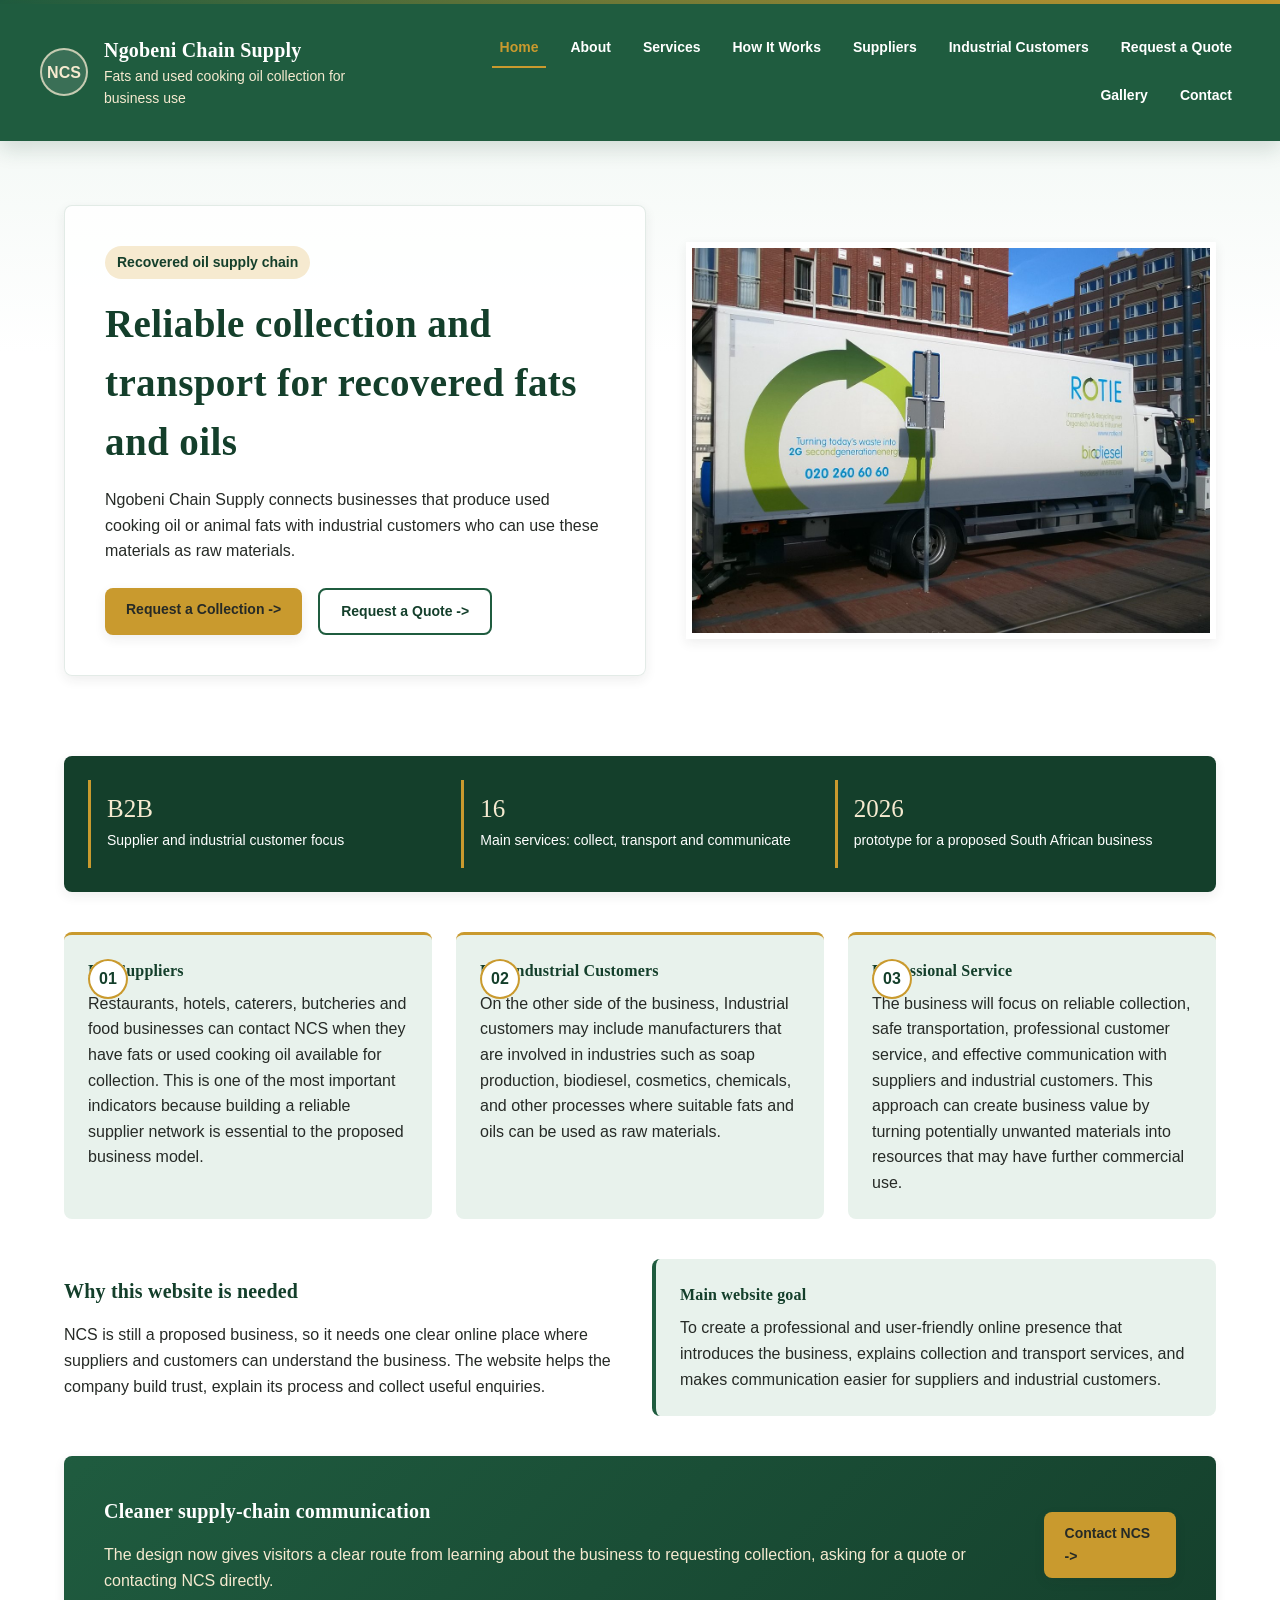
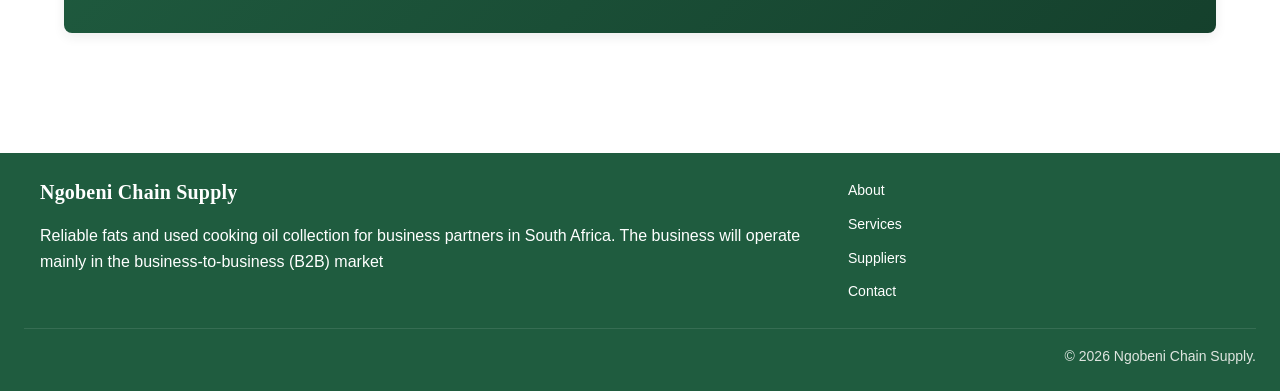
<file: index.html>
<!DOCTYPE html>
<html lang="en">
<head>
  <meta charset="UTF-8">
  <meta name="viewport" content="width=device-width, initial-scale=1.0">
  <title>Ngobeni Chain Supply | Home</title>
  <link rel="stylesheet" href="assets/css/styles.css">
</head>
<body>
  <header class="site-header">
    <div class="brand">
      <div>
        <h1>Ngobeni Chain Supply</h1>
        <p class="tagline">Fats and used cooking oil collection for business use</p>
      </div>
    </div>
    <!-- Main navigation appears on every page so users can move around easily. -->
    <nav aria-label="Main navigation">
      <ul class="nav-list">
        <li><a class="active" href="index.html">Home</a></li>
        <li><a href="pages/about.html">About</a></li>
        <li><a href="pages/services.html">Services</a></li>
        <li><a href="pages/how-it-works.html">How It Works</a></li>
        <li><a href="pages/suppliers.html">Suppliers</a></li>
        <li><a href="pages/industrial-customers.html">Industrial Customers</a></li>
        <li><a href="pages/quote.html">Request a Quote</a></li>
        <li><a href="pages/gallery.html">Gallery</a></li>
        <li><a href="pages/contact.html">Contact</a></li>
      </ul>
    </nav>
  </header>

  <main>
    <section class="hero">
      <div>
        <h2>Reliable collection and transport for recovered fats and oils</h2>
        <p>Ngobeni Chain Supply connects businesses that produce used cooking oil or animal fats with industrial customers who can use these materials as raw materials.</p>
        <div class="button-row">
          <a class="button" href="pages/suppliers.html">Request a Collection</a>
          <a class="button secondary" href="pages/quote.html">Request a Quote</a>
        </div>
      </div>
      <img src="assets/images/oil-collection-lorry.jpg" alt="Used cooking oil collection lorry being loaded with frying fat">
    </section>

    <section class="content">
      <div class="section stats-strip" aria-label="Business highlights">
        <div>
          <span class="stat-number">B2B</span>
          <span class="stat-label">Supplier and industrial customer focus</span>
        </div>
        <div>
          <span class="stat-number">16</span>
          <span class="stat-label">Main services: collect, transport and communicate</span>
        </div>
        <div>
          <span class="stat-number">2026</span>
          <span class="stat-label">prototype for a proposed South African business</span>
        </div>
      </div>

      <div class="section grid">
        <article class="step icon-card supplier-card">
          <h3>For Suppliers</h3>
          <p>Restaurants, hotels, caterers, butcheries and food businesses can contact NCS when they have fats or used cooking oil available for collection. This is one of the most important indicators because building a reliable supplier network is essential to the proposed business model.

          </p>
        </article>
        <article class="step icon-card industry-card">
          <h3>For Industrial Customers</h3>
          <p>On the other side of the business, Industrial customers may include manufacturers that are involved in industries such as soap production, biodiesel, cosmetics, chemicals, and other processes where suitable fats and oils can be used as raw materials. </p>
        </article>
        <article class="step icon-card service-card">
          <h3>Professional Service</h3>
          <p>The business will focus on reliable collection, safe transportation, professional customer service, and effective communication with suppliers and industrial customers. This approach can create business value by turning potentially unwanted materials into resources that may have further commercial use. </p>
        </article>
      </div>

      <div class="section grid two">
        <div>
          <h2>Why this website is needed</h2>
          <p>NCS is still a proposed business, so it needs one clear online place where suppliers and customers can understand the business. The website helps the company build trust, explain its process and collect useful enquiries.</p>
        </div>
        <div class="note">
          <h3>Main website goal</h3>
          <p>To create a professional and user-friendly online presence that introduces the business, explains collection and transport services, and makes communication easier for suppliers and industrial customers.</p>
        </div>
      </div>

      <div class="section callout-band">
        <div>
          <h2>Cleaner supply-chain communication</h2>
          <p>The design now gives visitors a clear route from learning about the business to requesting collection, asking for a quote or contacting NCS directly.</p>
        </div>
        <a class="button" href="pages/contact.html">Contact NCS</a>
      </div>
    </section>
  </main>

  <footer class="site-footer">
    <div class="footer-grid">
      <div>
        <h2>Ngobeni Chain Supply</h2>
        <p>Reliable fats and used cooking oil collection for business partners in South Africa. The business will operate mainly in the business-to-business (B2B) market</p>
      </div>
      <ul class="footer-links">
        <li><a href="pages/about.html">About</a></li>
        <li><a href="pages/services.html">Services</a></li>
        <li><a href="pages/suppliers.html">Suppliers</a></li>
        <li><a href="pages/contact.html">Contact</a></li>
      </ul>
    </div>
    <p>&copy; 2026 Ngobeni Chain Supply.</p>
  </footer>
</body>
</html>
</file>
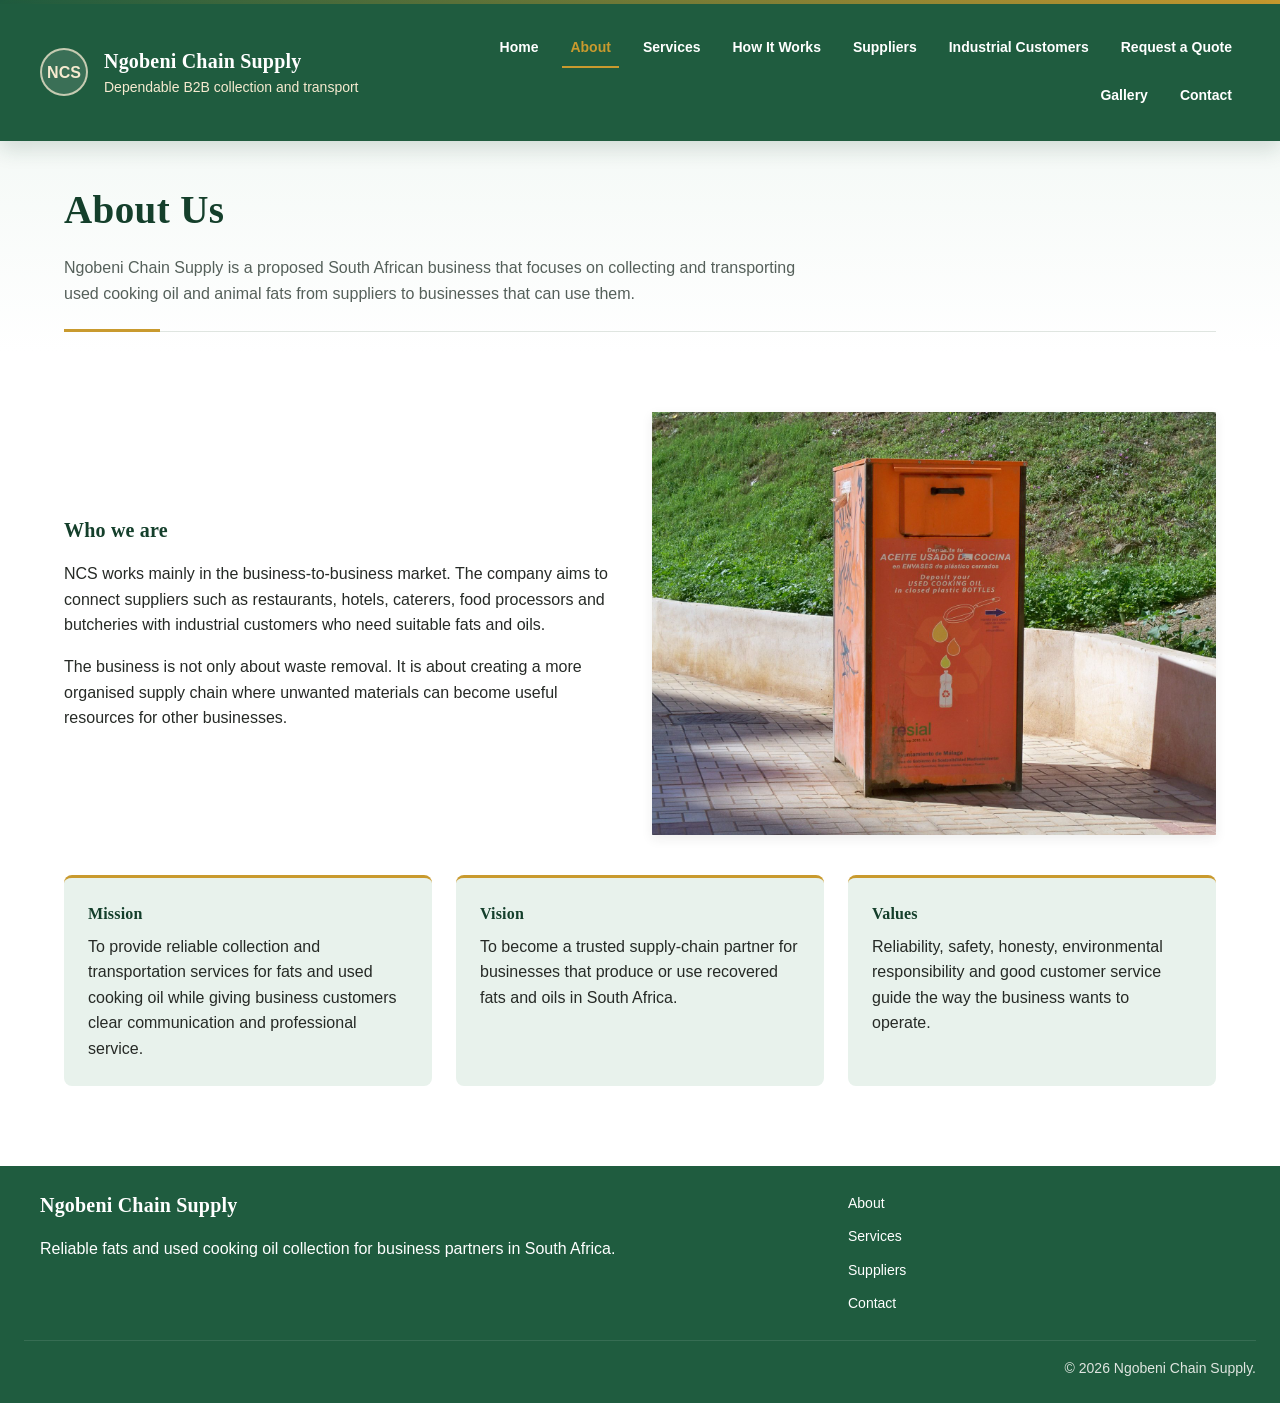
<file: pages/about.html>
<!DOCTYPE html>
<html lang="en">
<head>
  <meta charset="UTF-8">
  <meta name="viewport" content="width=device-width, initial-scale=1.0">
  <title>Ngobeni Chain Supply | About</title>
  <link rel="stylesheet" href="../assets/css/styles.css">
</head>
<body>
  <header class="site-header">
    <div class="brand"><div><h1>Ngobeni Chain Supply</h1><p class="tagline">Dependable B2B collection and transport</p></div></div>
    <nav aria-label="Main navigation">
      <ul class="nav-list">
        <li><a href="../index.html">Home</a></li>
        <li><a class="active" href="about.html">About</a></li>
        <li><a href="services.html">Services</a></li>
        <li><a href="how-it-works.html">How It Works</a></li>
        <li><a href="suppliers.html">Suppliers</a></li>
        <li><a href="industrial-customers.html">Industrial Customers</a></li>
        <li><a href="quote.html">Request a Quote</a></li>
        <li><a href="gallery.html">Gallery</a></li>
        <li><a href="contact.html">Contact</a></li>
      </ul>
    </nav>
  </header>
  <main>
    <section class="page-title">
      <h2>About Us</h2>
      <p>Ngobeni Chain Supply is a proposed South African business that focuses on collecting and transporting used cooking oil and animal fats from suppliers to businesses that can use them.</p>
    </section>
    <section class="content">
      <div class="grid two section">
        <div>
          <h2>Who we are</h2>
          <p>NCS works mainly in the business-to-business market. The company aims to connect suppliers such as restaurants, hotels, caterers, food processors and butcheries with industrial customers who need suitable fats and oils.</p>
          <p>The business is not only about waste removal. It is about creating a more organised supply chain where unwanted materials can become useful resources for other businesses.</p>
        </div>
        <img class="feature-image" src="../assets/images/oil-recycling-container.jpg" alt="Cooking oil recycling container used for collecting old oil">
      </div>
      <div class="grid">
        <article class="step">
          <h3>Mission</h3>
          <p>To provide reliable collection and transportation services for fats and used cooking oil while giving business customers clear communication and professional service.</p>
        </article>
        <article class="step">
          <h3>Vision</h3>
          <p>To become a trusted supply-chain partner for businesses that produce or use recovered fats and oils in South Africa.</p>
        </article>
        <article class="step">
          <h3>Values</h3>
          <p>Reliability, safety, honesty, environmental responsibility and good customer service guide the way the business wants to operate.</p>
        </article>
      </div>
    </section>
  </main>
<footer class="site-footer">
    <div class="footer-grid">
      <div>
        <h2>Ngobeni Chain Supply</h2>
        <p>Reliable fats and used cooking oil collection for business partners in South Africa.</p>
      </div>
      <ul class="footer-links">
        <li><a href="about.html">About</a></li>
        <li><a href="services.html">Services</a></li>
        <li><a href="suppliers.html">Suppliers</a></li>
        <li><a href="contact.html">Contact</a></li>
      </ul>
    </div>
    <p>&copy; 2026 Ngobeni Chain Supply.</p>
  </footer>
</body>
</html>
</file>
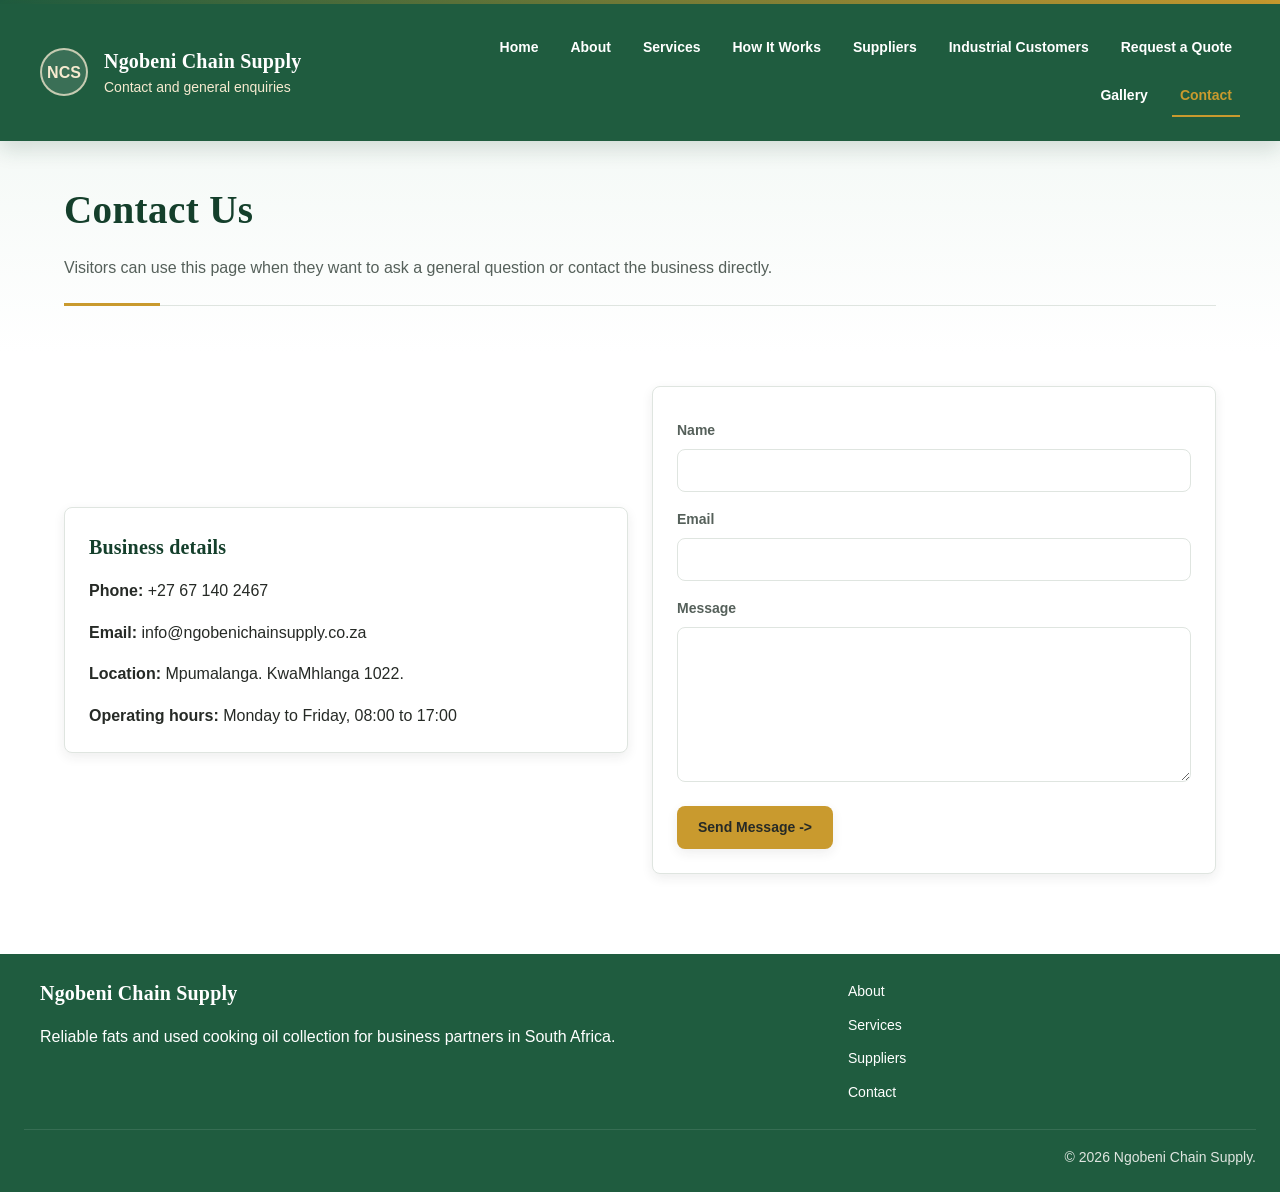
<file: pages/contact.html>
<!DOCTYPE html>
<html lang="en">
<head>
  <meta charset="UTF-8">
  <meta name="viewport" content="width=device-width, initial-scale=1.0">
  <title>Ngobeni Chain Supply | Contact</title>
  <link rel="stylesheet" href="../assets/css/styles.css">
</head>
<body>
  <header class="site-header">
    <div class="brand"><div><h1>Ngobeni Chain Supply</h1><p class="tagline">Contact and general enquiries</p></div></div>
    <nav aria-label="Main navigation"><ul class="nav-list"><li><a href="../index.html">Home</a></li><li><a href="about.html">About</a></li><li><a href="services.html">Services</a></li><li><a href="how-it-works.html">How It Works</a></li><li><a href="suppliers.html">Suppliers</a></li><li><a href="industrial-customers.html">Industrial Customers</a></li><li><a href="quote.html">Request a Quote</a></li><li><a href="gallery.html">Gallery</a></li><li><a class="active" href="contact.html">Contact</a></li></ul></nav>
  </header>
  <main>
    <section class="page-title"><h2>Contact Us</h2><p>Visitors can use this page when they want to ask a general question or contact the business directly.</p></section>
    <section class="content grid two">
      <div class="card">
        <h2>Business details</h2>
        <p><strong>Phone:</strong> +27 67 140 2467</p>
        <p><strong>Email:</strong> info@ngobenichainsupply.co.za</p>
        <p><strong>Location:</strong> Mpumalanga. KwaMhlanga 1022. </p>
        <p><strong>Operating hours:</strong> Monday to Friday, 08:00 to 17:00</p>
      </div>
      <form class="form" action="#" method="post">
        <label for="contact-name">Name</label>
        <input id="contact-name" name="contact-name" type="text">
        <label for="contact-email">Email</label>
        <input id="contact-email" name="contact-email" type="email">
        <label for="contact-message">Message</label>
        <textarea id="contact-message" name="contact-message" rows="6"></textarea>
        <button class="button" type="submit">Send Message</button>
      </form>
    </section>
  </main>
<footer class="site-footer">
    <div class="footer-grid">
      <div>
        <h2>Ngobeni Chain Supply</h2>
        <p>Reliable fats and used cooking oil collection for business partners in South Africa.</p>
      </div>
      <ul class="footer-links">
        <li><a href="about.html">About</a></li>
        <li><a href="services.html">Services</a></li>
        <li><a href="suppliers.html">Suppliers</a></li>
        <li><a href="contact.html">Contact</a></li>
      </ul>
    </div>
    <p>&copy; 2026 Ngobeni Chain Supply.</p>
  </footer>
</body>
</html>
</file>
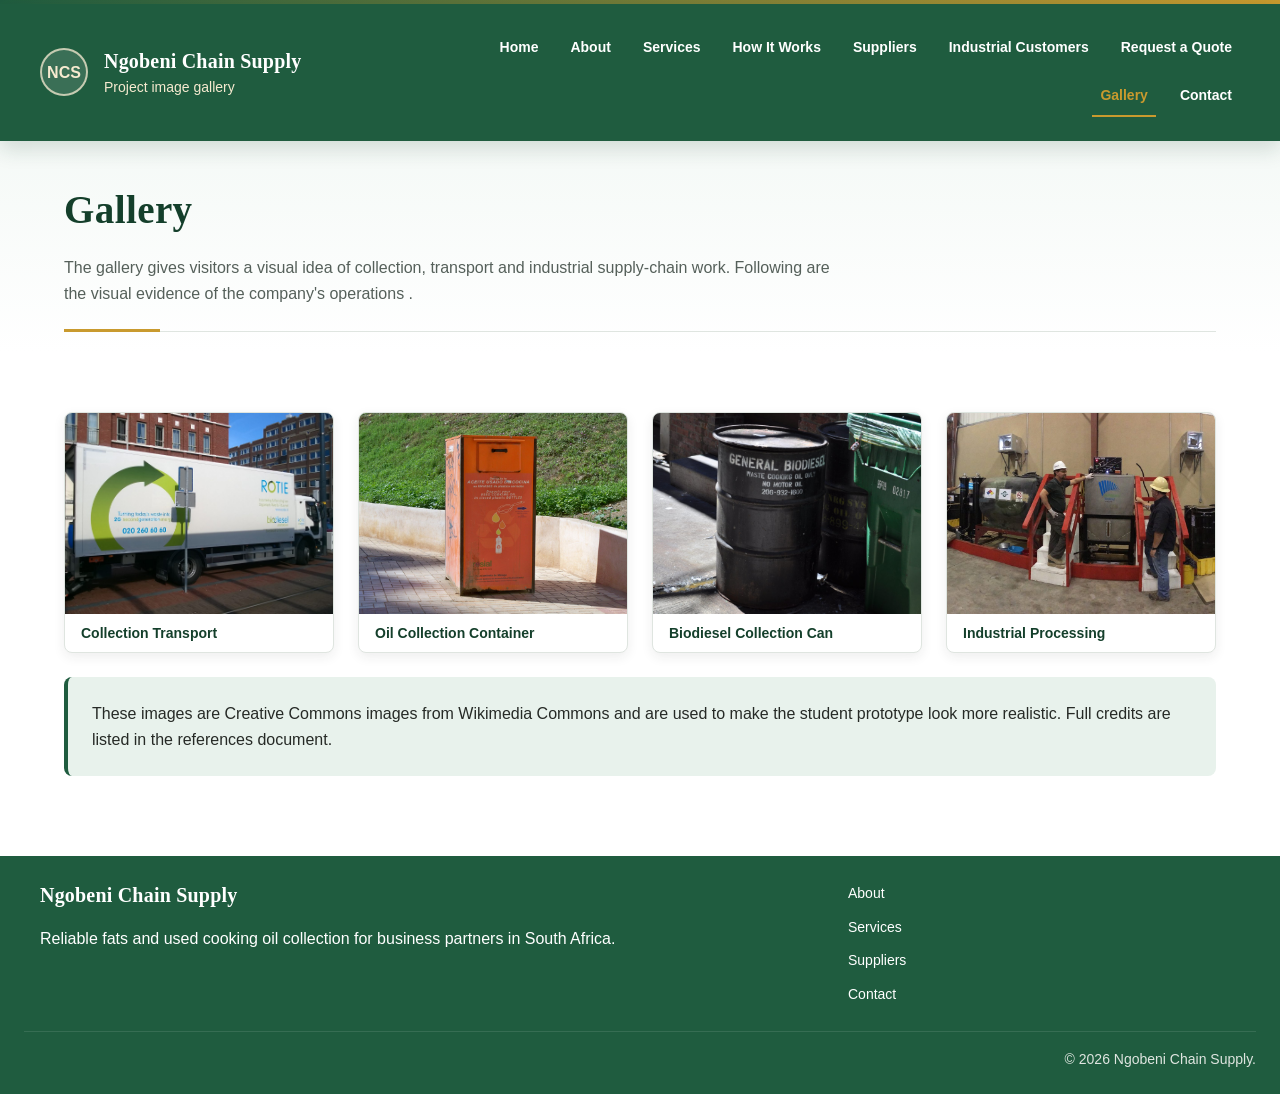
<file: pages/gallery.html>
<!DOCTYPE html>
<html lang="en">
<head>
  <meta charset="UTF-8">
  <meta name="viewport" content="width=device-width, initial-scale=1.0">
  <title>Ngobeni Chain Supply | Gallery</title>
  <link rel="stylesheet" href="../assets/css/styles.css">
</head>
<body>
  <header class="site-header">
    <div class="brand"><div><h1>Ngobeni Chain Supply</h1><p class="tagline">Project image gallery</p></div></div>
    <nav aria-label="Main navigation"><ul class="nav-list"><li><a href="../index.html">Home</a></li><li><a href="about.html">About</a></li><li><a href="services.html">Services</a></li><li><a href="how-it-works.html">How It Works</a></li><li><a href="suppliers.html">Suppliers</a></li><li><a href="industrial-customers.html">Industrial Customers</a></li><li><a href="quote.html">Request a Quote</a></li><li><a class="active" href="gallery.html">Gallery</a></li><li><a href="contact.html">Contact</a></li></ul></nav>
  </header>
  <main>
    <section class="page-title"><h2>Gallery</h2><p>The gallery gives visitors a visual idea of collection, transport and industrial supply-chain work. Following are the visual evidence of the company's operations .</p></section>
    <section class="content">
      <div class="gallery-grid">
        <figure><img src="../assets/images/oil-collection-lorry.jpg" alt="Lorry collecting frying fat"><figcaption>Collection Transport</figcaption></figure>
        <figure><img src="../assets/images/oil-recycling-container.jpg" alt="Street cooking oil recycling container"><figcaption>Oil Collection Container</figcaption></figure>
        <figure><img src="../assets/images/biodiesel-oil-collection-can.jpg" alt="Biodiesel oil collection can"><figcaption>Biodiesel Collection Can</figcaption></figure>
        <figure><img src="../assets/images/biodiesel-industrial-process.jpg" alt="Industrial biodiesel processing equipment"><figcaption>Industrial Processing</figcaption></figure>
      </div>
      <p class="note">These images are Creative Commons images from Wikimedia Commons and are used to make the student prototype look more realistic. Full credits are listed in the references document.</p>
    </section>
  </main>
<footer class="site-footer">
    <div class="footer-grid">
      <div>
        <h2>Ngobeni Chain Supply</h2>
        <p>Reliable fats and used cooking oil collection for business partners in South Africa.</p>
      </div>
      <ul class="footer-links">
        <li><a href="about.html">About</a></li>
        <li><a href="services.html">Services</a></li>
        <li><a href="suppliers.html">Suppliers</a></li>
        <li><a href="contact.html">Contact</a></li>
      </ul>
    </div>
    <p>&copy; 2026 Ngobeni Chain Supply.</p>
  </footer>
</body>
</html>
</file>
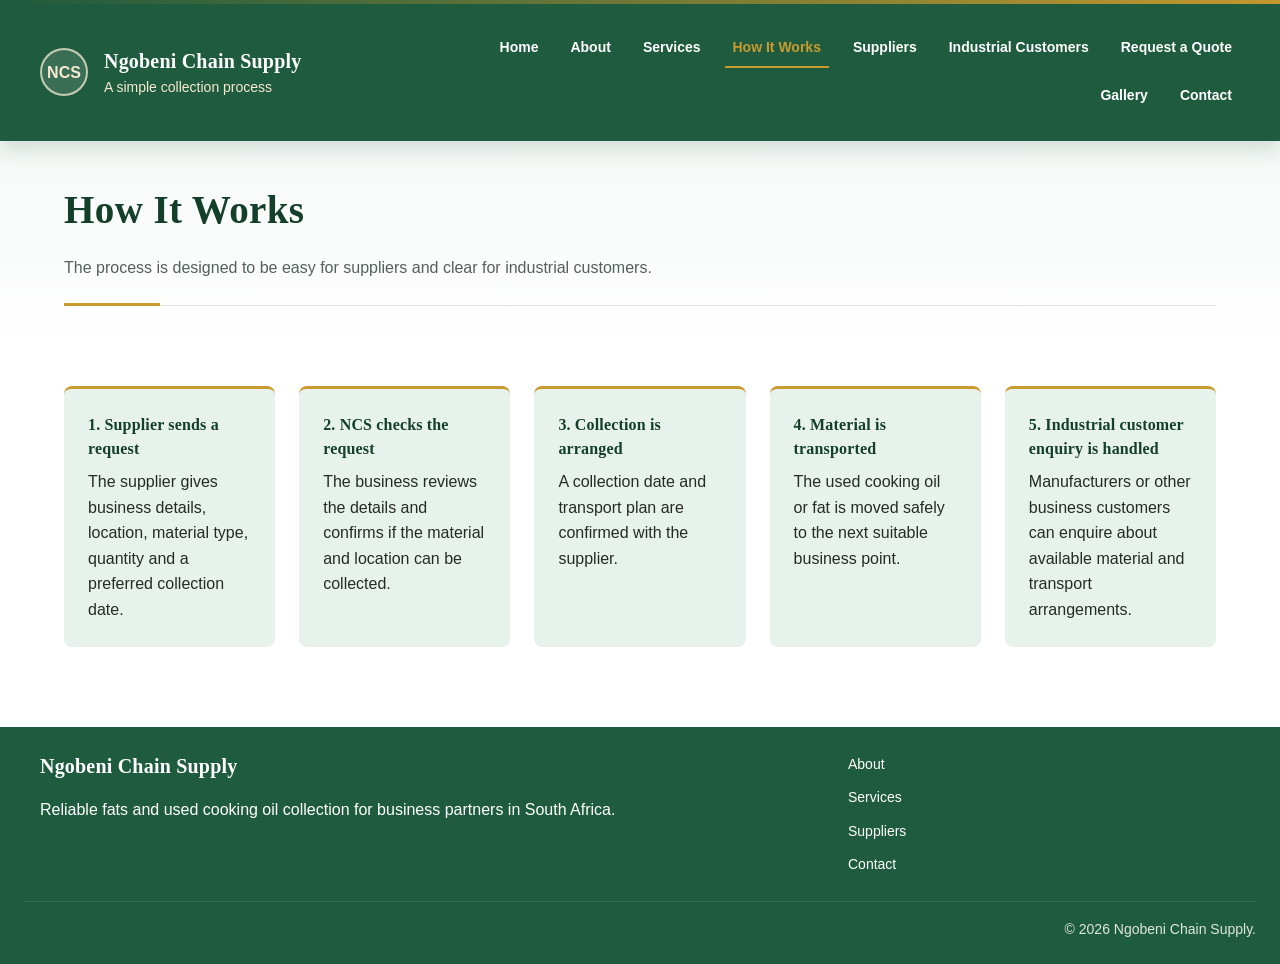
<file: pages/how-it-works.html>
<!DOCTYPE html>
<html lang="en">
<head>
  <meta charset="UTF-8">
  <meta name="viewport" content="width=device-width, initial-scale=1.0">
  <title>Ngobeni Chain Supply | How It Works</title>
  <link rel="stylesheet" href="../assets/css/styles.css">
</head>
<body>
  <header class="site-header">
    <div class="brand"><div><h1>Ngobeni Chain Supply</h1><p class="tagline">A simple collection process</p></div></div>
    <nav aria-label="Main navigation"><ul class="nav-list"><li><a href="../index.html">Home</a></li><li><a href="about.html">About</a></li><li><a href="services.html">Services</a></li><li><a class="active" href="how-it-works.html">How It Works</a></li><li><a href="suppliers.html">Suppliers</a></li><li><a href="industrial-customers.html">Industrial Customers</a></li><li><a href="quote.html">Request a Quote</a></li><li><a href="gallery.html">Gallery</a></li><li><a href="contact.html">Contact</a></li></ul></nav>
  </header>
  <main>
    <section class="page-title"><h2>How It Works</h2><p>The process is designed to be easy for suppliers and clear for industrial customers.</p></section>
    <section class="content">
      <div class="steps">
        <article class="step"><h3>1. Supplier sends a request</h3><p>The supplier gives business details, location, material type, quantity and a preferred collection date.</p></article>
        <article class="step"><h3>2. NCS checks the request</h3><p>The business reviews the details and confirms if the material and location can be collected.</p></article>
        <article class="step"><h3>3. Collection is arranged</h3><p>A collection date and transport plan are confirmed with the supplier.</p></article>
        <article class="step"><h3>4. Material is transported</h3><p>The used cooking oil or fat is moved safely to the next suitable business point.</p></article>
        <article class="step"><h3>5. Industrial customer enquiry is handled</h3><p>Manufacturers or other business customers can enquire about available material and transport arrangements.</p></article>
      </div>
    </section>
  </main>
<footer class="site-footer">
    <div class="footer-grid">
      <div>
        <h2>Ngobeni Chain Supply</h2>
        <p>Reliable fats and used cooking oil collection for business partners in South Africa.</p>
      </div>
      <ul class="footer-links">
        <li><a href="about.html">About</a></li>
        <li><a href="services.html">Services</a></li>
        <li><a href="suppliers.html">Suppliers</a></li>
        <li><a href="contact.html">Contact</a></li>
      </ul>
    </div>
    <p>&copy; 2026 Ngobeni Chain Supply.</p>
  </footer>
</body>
</html>
</file>
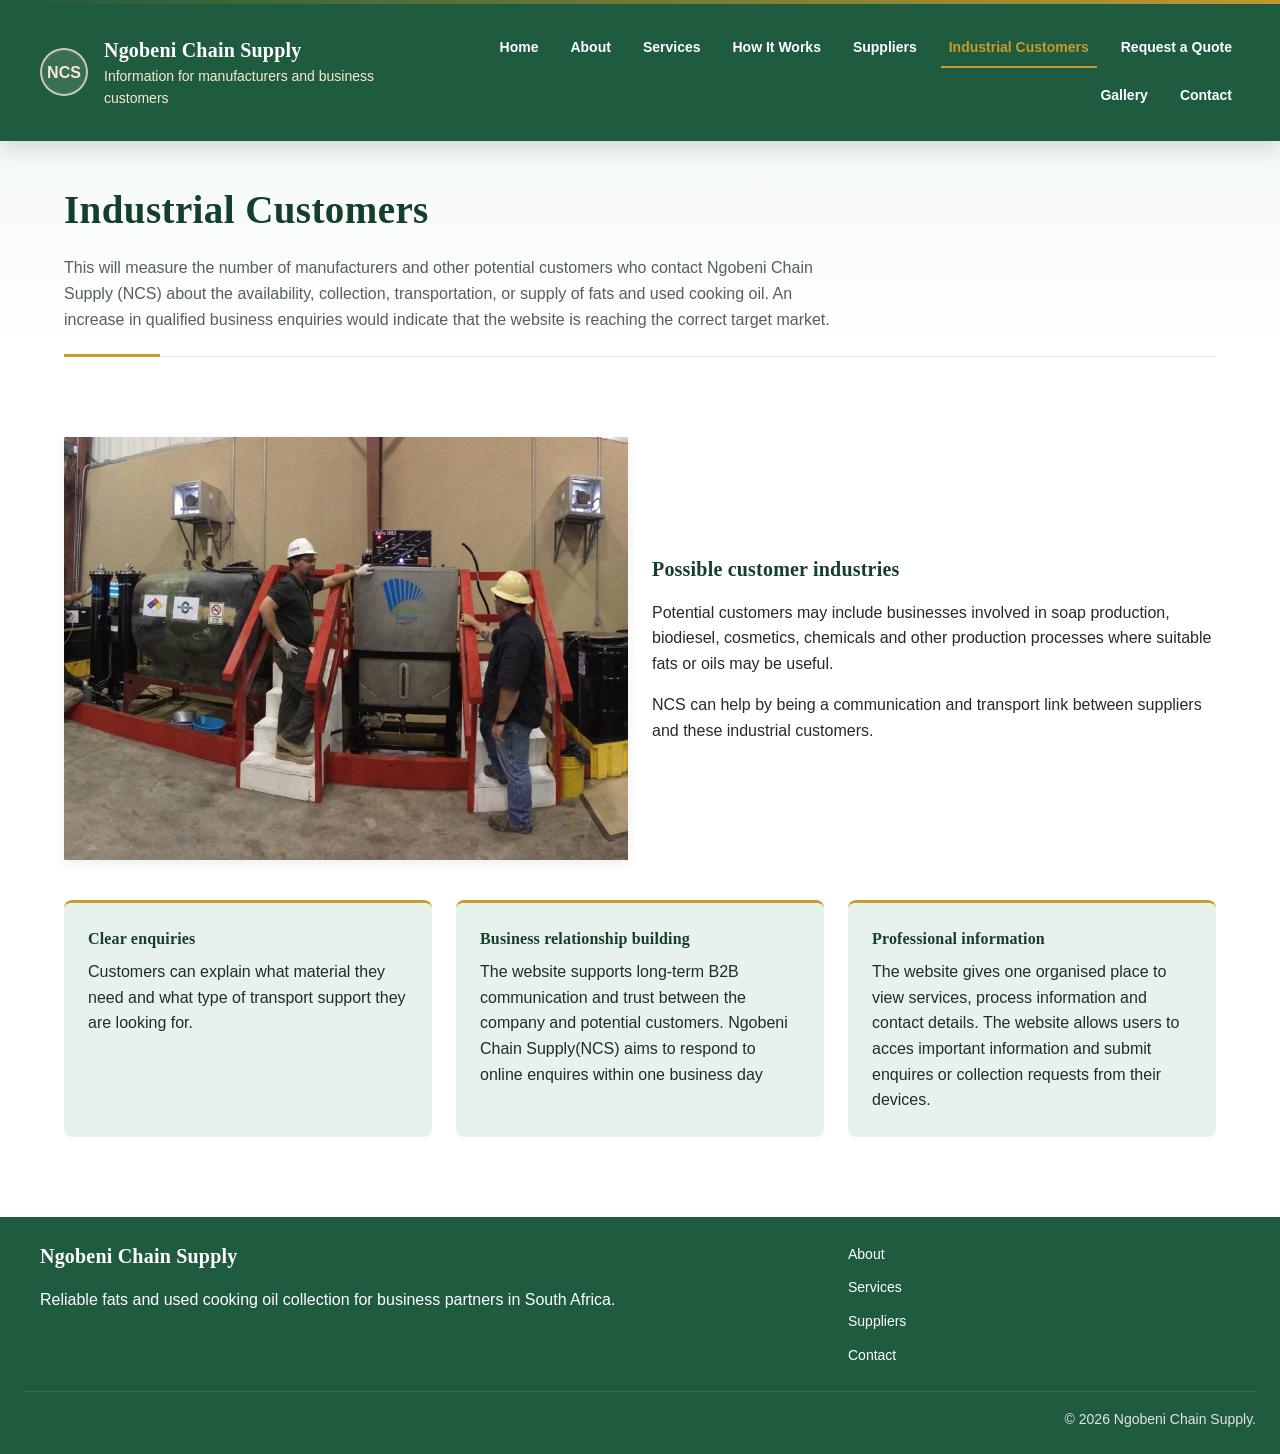
<file: pages/industrial-customers.html>
<!DOCTYPE html>
<html lang="en">
<head>
  <meta charset="UTF-8">
  <meta name="viewport" content="width=device-width, initial-scale=1.0">
  <title>Ngobeni Chain Supply | Industrial Customers</title>
  <link rel="stylesheet" href="../assets/css/styles.css">
</head>
<body>
  <header class="site-header">
    <div class="brand"><div><h1>Ngobeni Chain Supply</h1><p class="tagline">Information for manufacturers and business customers</p></div></div>
    <nav aria-label="Main navigation"><ul class="nav-list"><li><a href="../index.html">Home</a></li><li><a href="about.html">About</a></li><li><a href="services.html">Services</a></li><li><a href="how-it-works.html">How It Works</a></li><li><a href="suppliers.html">Suppliers</a></li><li><a class="active" href="industrial-customers.html">Industrial Customers</a></li><li><a href="quote.html">Request a Quote</a></li><li><a href="gallery.html">Gallery</a></li><li><a href="contact.html">Contact</a></li></ul></nav>
  </header>
  <main>
    <section class="page-title"><h2>Industrial Customers</h2><p>This will measure the number of manufacturers and other potential customers who contact Ngobeni Chain Supply (NCS) about the availability, collection, transportation, or supply of fats and used cooking oil. An increase in qualified business enquiries would indicate that the website is reaching the correct target market.</p></section>
    <section class="content">
      <div class="grid two section">
        <img class="feature-image" src="../assets/images/biodiesel-industrial-process.jpg" alt="Industrial biodiesel process using recovered cooking oil">
        <div>
          <h2>Possible customer industries</h2>
          <p>Potential customers may include businesses involved in soap production, biodiesel, cosmetics, chemicals and other production processes where suitable fats or oils may be useful.</p>
          <p>NCS can help by being a communication and transport link between suppliers and these industrial customers.</p>
        </div>
      </div>
      <div class="grid">
        <article class="step"><h3>Clear enquiries</h3><p>Customers can explain what material they need and what type of transport support they are looking for.</p></article>
        <article class="step"><h3>Business relationship building</h3><p>The website supports long-term B2B communication and trust between the company and potential customers.
                                  Ngobeni Chain Supply(NCS) aims to respond to online enquires within one business day
        </p></article>
        <article class="step"><h3>Professional information</h3><p>The website gives one organised place to view services, process information and contact details. The website 
                                  allows users to acces important information and submit enquires or collection requests from their devices. </p></article>
      </div>
    </section>
  </main>
<footer class="site-footer">
    <div class="footer-grid">
      <div>
        <h2>Ngobeni Chain Supply</h2>
        <p>Reliable fats and used cooking oil collection for business partners in South Africa.</p>
      </div>
      <ul class="footer-links">
        <li><a href="about.html">About</a></li>
        <li><a href="services.html">Services</a></li>
        <li><a href="suppliers.html">Suppliers</a></li>
        <li><a href="contact.html">Contact</a></li>
      </ul>
    </div>
    <p>&copy; 2026 Ngobeni Chain Supply.</p>
  </footer>
</body>
</html>
</file>
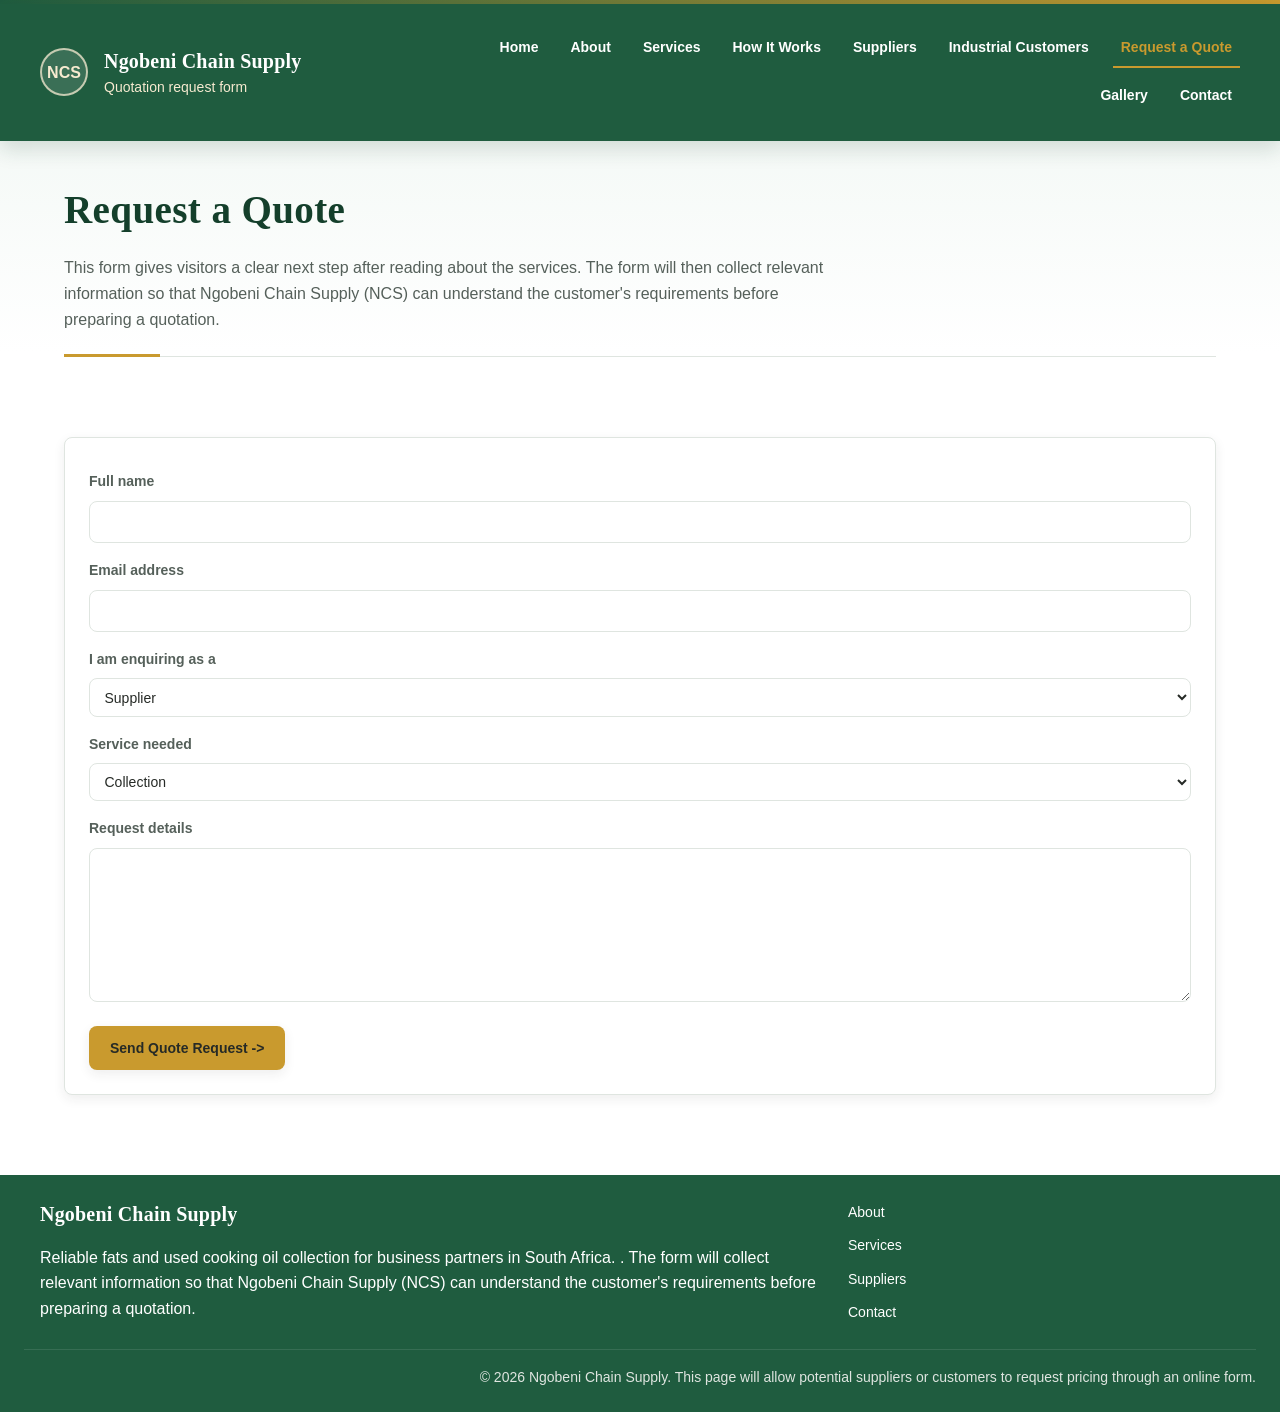
<file: pages/quote.html>
<!DOCTYPE html>
<html lang="en">
<head>
  <meta charset="UTF-8">
  <meta name="viewport" content="width=device-width, initial-scale=1.0">
  <title>Ngobeni Chain Supply | Request a Quote</title>
  <link rel="stylesheet" href="../assets/css/styles.css">
</head>
<body>
  <header class="site-header">
    <div class="brand"><div><h1>Ngobeni Chain Supply</h1><p class="tagline">Quotation request form</p></div></div>
    <nav aria-label="Main navigation"><ul class="nav-list"><li><a href="../index.html">Home</a></li><li><a href="about.html">About</a></li><li><a href="services.html">Services</a></li><li><a href="how-it-works.html">How It Works</a></li><li><a href="suppliers.html">Suppliers</a></li><li><a href="industrial-customers.html">Industrial Customers</a></li><li><a class="active" href="quote.html">Request a Quote</a></li><li><a href="gallery.html">Gallery</a></li><li><a href="contact.html">Contact</a></li></ul></nav>
  </header>
  <main>
    <section class="page-title"><h2>Request a Quote</h2><p>This form gives visitors a clear next step after reading about the services. 
                                                            The form will then collect relevant information so that Ngobeni Chain Supply (NCS) can understand the customer's requirements before preparing a quotation.</p></section>
    <section class="content">
      <form class="form" action="#" method="post">
        <label for="name">Full name</label>
        <input id="name" name="name" type="text">
        <label for="email">Email address</label>
        <input id="email" name="email" type="email">
        <label for="business-type">I am enquiring as a</label>
        <select id="business-type" name="business-type"><option>Supplier</option><option>Industrial customer</option><option>Other business partner</option></select>
        <label for="service">Service needed</label>
        <select id="service" name="service"><option>Collection</option><option>Transportation</option><option>Industrial supply enquiry</option><option>General quote</option></select>
        <label for="message">Request details</label>
        <textarea id="message" name="message" rows="6"></textarea>
        <button class="button" type="submit">Send Quote Request</button>
      </form>
    </section>
  </main>
<footer class="site-footer">
    <div class="footer-grid">
      <div>
        <h2>Ngobeni Chain Supply</h2>
        <p>Reliable fats and used cooking oil collection for business partners in South Africa. . The form will collect relevant information so that Ngobeni Chain Supply (NCS) can understand the customer's requirements before preparing a quotation.</p>
      </div>
      <ul class="footer-links">
        <li><a href="about.html">About</a></li>
        <li><a href="services.html">Services</a></li>
        <li><a href="suppliers.html">Suppliers</a></li>
        <li><a href="contact.html">Contact</a></li>
      </ul>
    </div>
    <p>&copy; 2026 Ngobeni Chain Supply. This page will allow potential suppliers or customers to request pricing through an online form. </p>
  </footer>
</body>
</html>
</file>
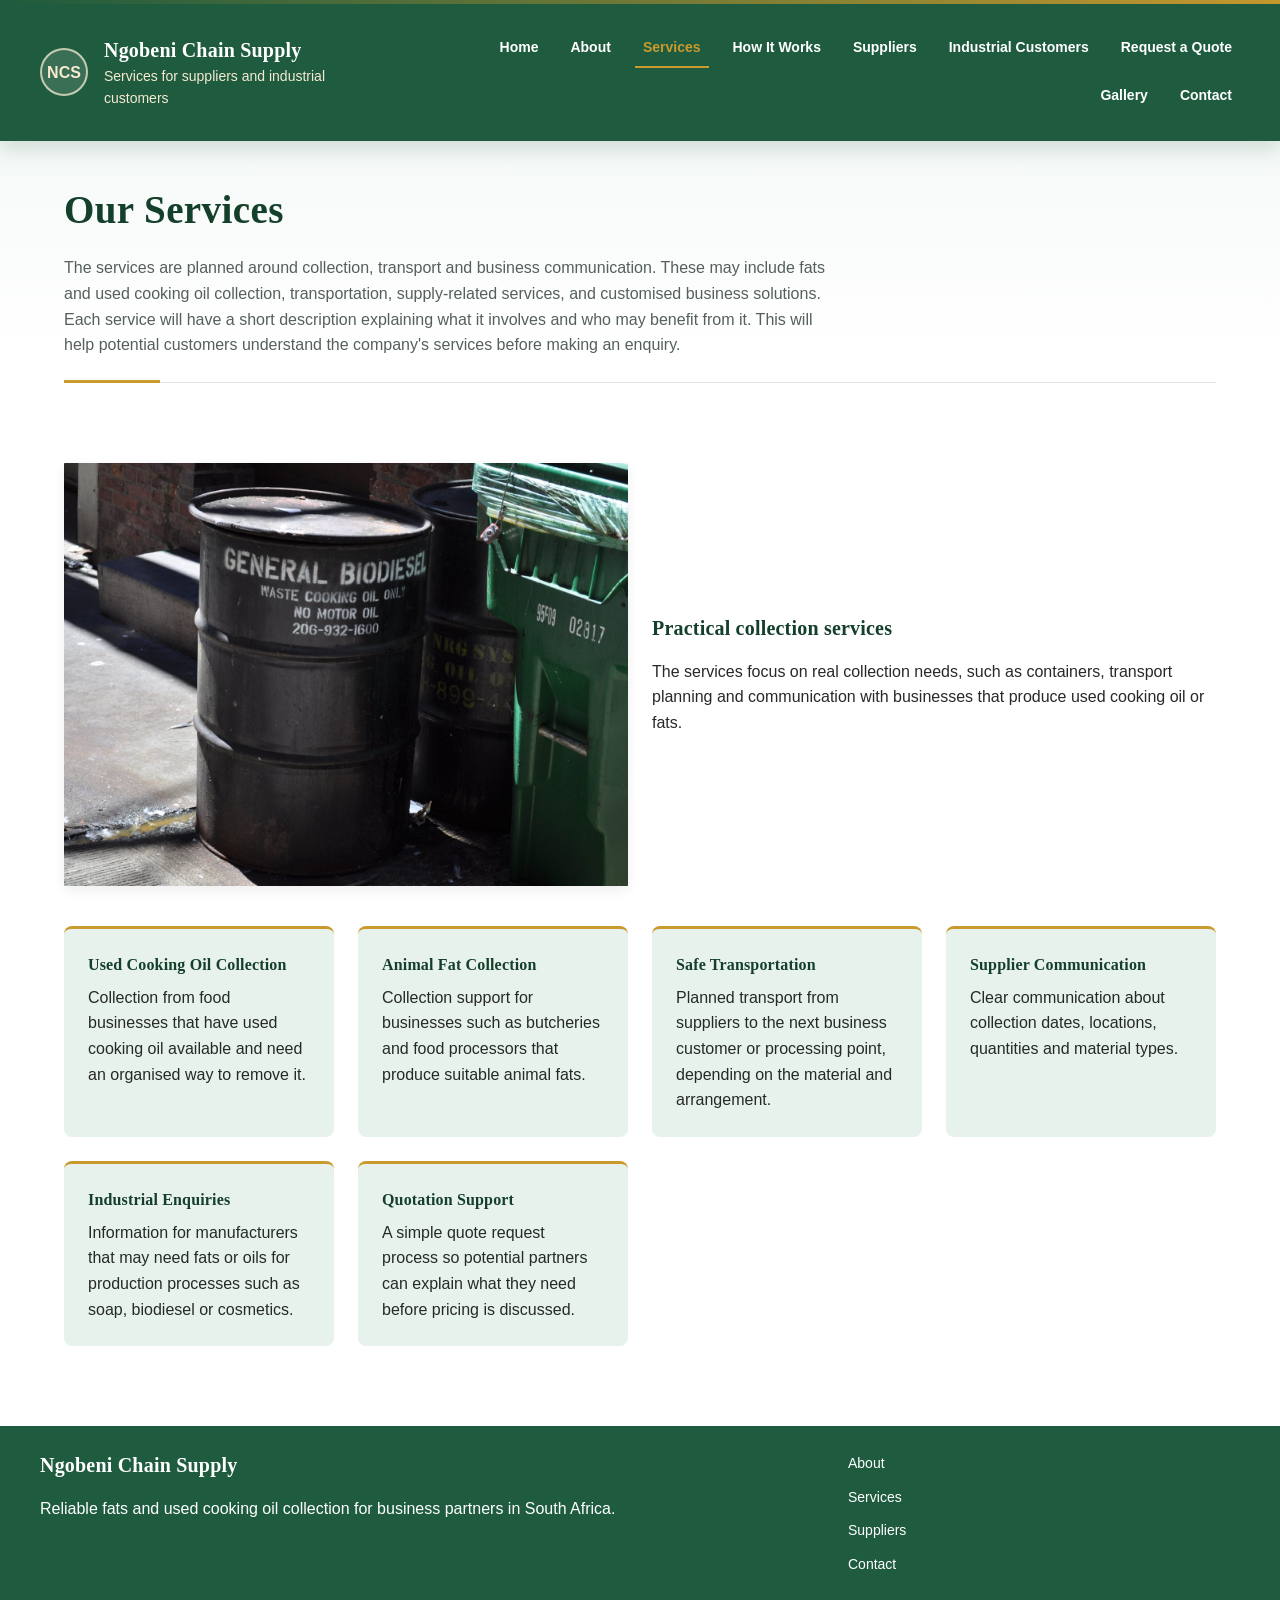
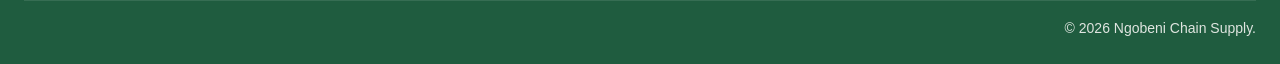
<file: pages/services.html>
<!DOCTYPE html>
<html lang="en">
<head>
  <meta charset="UTF-8">
  <meta name="viewport" content="width=device-width, initial-scale=1.0">
  <title>Ngobeni Chain Supply | Services</title>
  <link rel="stylesheet" href="../assets/css/styles.css">
</head>
<body>
  <header class="site-header">
    <div class="brand"><div><h1>Ngobeni Chain Supply</h1><p class="tagline">Services for suppliers and industrial customers</p></div></div>
    <nav aria-label="Main navigation">
      <ul class="nav-list">
        <li><a href="../index.html">Home</a></li><li><a href="about.html">About</a></li><li><a class="active" href="services.html">Services</a></li><li><a href="how-it-works.html">How It Works</a></li><li><a href="suppliers.html">Suppliers</a></li><li><a href="industrial-customers.html">Industrial Customers</a></li><li><a href="quote.html">Request a Quote</a></li><li><a href="gallery.html">Gallery</a></li><li><a href="contact.html">Contact</a></li>
      </ul>
    </nav>
  </header>
  <main>
    <section class="page-title">
      <h2>Our Services</h2>
      <p>The services are planned around collection, transport and business communication. These may include fats and used cooking oil collection, transportation, supply-related services, and customised business solutions. Each service will have a short description explaining what it involves and who may benefit from it. This will help potential customers understand the company's services before making an enquiry.</p>
    </section>
    <section class="content">
      <div class="section grid two">
        <img class="feature-image" src="../assets/images/biodiesel-oil-collection-can.jpg" alt="Used cooking oil collection can for biodiesel">
        <div>
          <h2>Practical collection services</h2>
          <p>The services focus on real collection needs, such as containers, transport planning and communication with businesses that produce used cooking oil or fats.</p>
        </div>
      </div>
      <div class="grid">
        <article class="step"><h3>Used Cooking Oil Collection</h3><p>Collection from food businesses that have used cooking oil available and need an organised way to remove it.</p></article>
        <article class="step"><h3>Animal Fat Collection</h3><p>Collection support for businesses such as butcheries and food processors that produce suitable animal fats.</p></article>
        <article class="step"><h3>Safe Transportation</h3><p>Planned transport from suppliers to the next business customer or processing point, depending on the material and arrangement.</p></article>
        <article class="step"><h3>Supplier Communication</h3><p>Clear communication about collection dates, locations, quantities and material types.</p></article>
        <article class="step"><h3>Industrial Enquiries</h3><p>Information for manufacturers that may need fats or oils for production processes such as soap, biodiesel or cosmetics.</p></article>
        <article class="step"><h3>Quotation Support</h3><p>A simple quote request process so potential partners can explain what they need before pricing is discussed.</p></article>
      </div>
    </section>
  </main>
<footer class="site-footer">
    <div class="footer-grid">
      <div>
        <h2>Ngobeni Chain Supply</h2>
        <p>Reliable fats and used cooking oil collection for business partners in South Africa.</p>
      </div>
      <ul class="footer-links">
        <li><a href="about.html">About</a></li>
        <li><a href="services.html">Services</a></li>
        <li><a href="suppliers.html">Suppliers</a></li>
        <li><a href="contact.html">Contact</a></li>
      </ul>
    </div>
    <p>&copy; 2026 Ngobeni Chain Supply.</p>
  </footer>
</body>
</html>
</file>
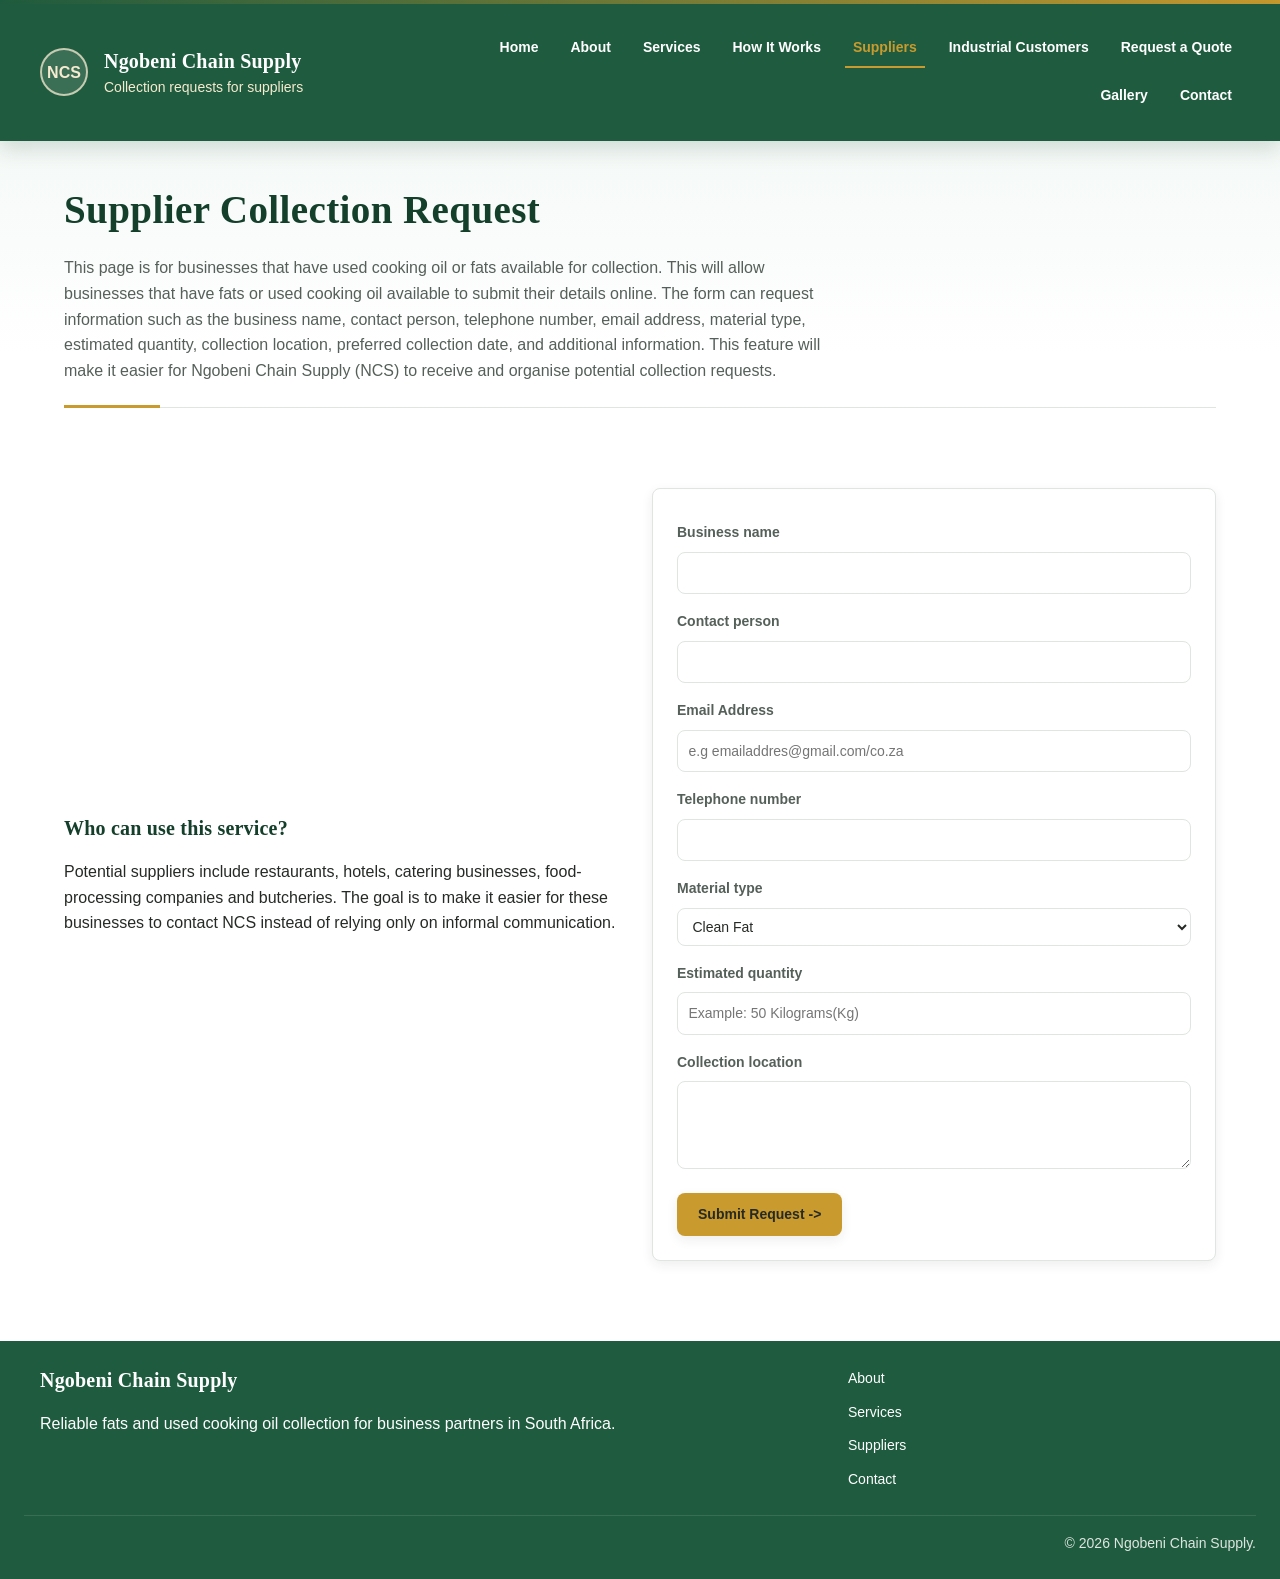
<file: pages/suppliers.html>
<!DOCTYPE html>
<html lang="en">
<head>
  <meta charset="UTF-8">
  <meta name="viewport" content="width=device-width, initial-scale=1.0">
  <title>Ngobeni Chain Supply | Suppliers</title>
  <link rel="stylesheet" href="../assets/css/styles.css">
</head>
<body>
  <header class="site-header">
    <div class="brand"><div><h1>Ngobeni Chain Supply</h1><p class="tagline">Collection requests for suppliers</p></div></div>
    <nav aria-label="Main navigation"><ul class="nav-list"><li><a href="../index.html">Home</a></li><li><a href="about.html">About</a></li><li><a href="services.html">Services</a></li><li><a href="how-it-works.html">How It Works</a></li><li><a class="active" href="suppliers.html">Suppliers</a></li><li><a href="industrial-customers.html">Industrial Customers</a></li><li><a href="quote.html">Request a Quote</a></li><li><a href="gallery.html">Gallery</a></li><li><a href="contact.html">Contact</a></li></ul></nav>
  </header>
  <main>
    <section class="page-title"><h2>Supplier Collection Request</h2><p>This page is for businesses that have used cooking oil or fats available for collection. This will allow businesses that have fats or used cooking oil available to submit their details online. The form can request information such as the business name, contact person, telephone number, email address, material type, estimated quantity, collection location, preferred collection date, and additional information. This feature will make it easier for Ngobeni Chain Supply (NCS) to receive and organise potential collection requests.</p></section>
    <section class="content grid two">
      <div>
        <h2>Who can use this service?</h2>
        <p>Potential suppliers include restaurants, hotels, catering businesses, food-processing companies and butcheries. The goal is to make it easier for these businesses to contact NCS instead of relying only on informal communication.</p>
      </div>
      <form class="form" action="#" method="post">
        <!-- This form shows the fields that would be needed in the final website. -->
        <label for="business">Business name</label>
        <input id="business" name="business" type="text">
        <label for="person">Contact person</label>
        <input id="person" name="person" type="text">
        <label for="quantity">Email Address</label>
        <input id="quantity" name="email" type="text" placeholder="e.g emailaddres@gmail.com/co.za">
        <label for="phone">Telephone number</label>
        <input id="phone" name="phone" type="tel">
        <label for="material">Material type</label>
        <select id="material" name="material"><option>Clean Fat</option><option>Dirty Fat</option><option>Body Fat</option><option>Used cooking oil</option><option>Both</option></select>
        <label for="quantity">Estimated quantity</label>
        <input id="quantity" name="quantity" type="text" placeholder="Example: 50 Kilograms(Kg)">
        <label for="location">Collection location</label>
        <textarea id="location" name="location" rows="3"></textarea>
        <button class="button" type="submit">Submit Request</button>
      </form>
    </section>
  </main>
<footer class="site-footer">
    <div class="footer-grid">
      <div>
        <h2>Ngobeni Chain Supply</h2>
        <p>Reliable fats and used cooking oil collection for business partners in South Africa.</p>
      </div>
      <ul class="footer-links">
        <li><a href="about.html">About</a></li>
        <li><a href="services.html">Services</a></li>
        <li><a href="suppliers.html">Suppliers</a></li>
        <li><a href="contact.html">Contact</a></li>
      </ul>
    </div>
    <p>&copy; 2026 Ngobeni Chain Supply.</p>
  </footer>
</body>
</html>
</file>
<file: assets/css/styles.css>
/* =============================================================
   NGOBENI CHAIN SUPPLY — MAIN STYLESHEET
   One external stylesheet linked by every page in the site.
   Organised into: Reset, Variables, Base/Typography,
   Layout (Header/Nav/Grid/Flex), Components, Forms,
   Visual states, Footer, and Responsive breakpoints.
   ============================================================= */

/* -------------------------------------------------------------
   1. RESET
   A light reset so headings, lists and images behave the same
   in every browser before our own styles are applied.
   ------------------------------------------------------------- */
*,
*::before,
*::after {
  box-sizing: border-box;
  margin: 0;
  padding: 0;
}

html {
  /* 1rem = 16px by default. Everything below is sized in rem/em
     so the whole site scales if a user changes their browser
     font size (accessibility) and on smaller screens. */
  scroll-behavior: smooth;
}

img {
  max-width: 100%;
  height: auto;
  display: block;
  border-radius: 0.05rem;
}

ul {
  list-style: none;
}

a {
  color: inherit;
  text-decoration: none;
}

button {
  font: inherit;
  cursor: pointer;
  border: none;
}

/* -------------------------------------------------------------
   2. COLOUR & TYPOGRAPHY VARIABLES
   Proposed NCS brand palette: green, white, charcoal and gold.
   Keeping these as CSS custom properties means every colour in
   the site is controlled from one place (the "cascade" in
   action) instead of repeating hex codes across selectors.
   ------------------------------------------------------------- */
:root {
  /* Colour palette */
  --color-green: #1f5c3f;
  --color-green-dark: #143f2b;
  --color-green-light: #e8f2ec;
  --color-gold: #c99a2e;
  --color-gold-light: #f6ead0;
  --color-charcoal: #262a26;
  --color-charcoal-light: #55605a;
  --color-white: #ffffff;
  --color-border: #dfe5e0;

  /* Typography scale (based on a 1.25 "major third" ratio) */
  --font-body: "Segoe UI", "Helvetica Neue", Arial, sans-serif;
  --font-heading: "Georgia", "Times New Roman", serif;
  --fs-base: 1rem;         /* 16px */
  --fs-sm: 0.875rem;       /* 14px */
  --fs-lg: 1.25rem;        /* 20px */
  --fs-xl: 1.563rem;       /* 25px */
  --fs-xxl: 2.441rem;      /* 39px */
  --line-height-base: 1.6;

  /* Spacing */
  --space-sm: 0.5rem;
  --space-md: 1rem;
  --space-lg: 1.5rem;
  --space-xl: 2.5rem;
  --space-xxl: 4rem;

  /* Layout */
  --max-width: 75rem; /* 1200px */
  --radius: 0.5rem;
  --shadow: 0 0.25rem 0.75rem rgba(38, 42, 38, 0.08);
}

/* -------------------------------------------------------------
   3. BASE STYLES
   ------------------------------------------------------------- */
body {
  font-family: var(--font-body);
  font-size: var(--fs-base);
  line-height: var(--line-height-base);
  color: var(--color-charcoal);
  background:
    linear-gradient(180deg, rgba(232, 242, 236, 0.75), rgba(255, 255, 255, 0.92) 22rem),
    var(--color-white);
}

body::before {
  content: "";
  display: block;
  height: 0.25rem;
  background: linear-gradient(90deg, var(--color-green), var(--color-gold));
}

h1, h2, h3 {
  font-family: var(--font-heading);
  color: var(--color-green-dark);
  line-height: 1.50;
  letter-spacing: 0.01em;
}

h1 { font-size: var(--fs-xl); }
h2 { font-size: var(--fs-lg); margin-bottom: var(--space-md); }
h3 { font-size: var(--fs-base); margin-bottom: var(--space-sm); }

p { margin-bottom: var(--space-md); }
p:last-child { margin-bottom: 0; }

main {
  max-width: var(--max-width);
  margin: 0 auto;
  padding: 0 var(--space-lg);
}

:focus-visible {
  outline: 0.1875rem solid var(--color-gold);
  outline-offset: 0.1875rem;
}

/* -------------------------------------------------------------
   4. SITE HEADER & NAVIGATION (Flexbox)
   ------------------------------------------------------------- */
.site-header {
  display: flex;
  flex-wrap: wrap;
  justify-content: space-between;
  align-items: center;
  gap: var(--space-md);
  padding: var(--space-lg) max(var(--space-lg), calc((100vw - var(--max-width)) / 2));
  background-color: var(--color-green);
  color: var(--color-white);
  box-shadow: 0 0.5rem 1.25rem rgba(20, 63, 43, 0.16);
  position: relative;
  z-index: 2;
}

.brand {
  max-width: 22rem;
  display: flex;
  align-items: center;
  gap: var(--space-md);
}

.brand::before {
  content: "NCS";
  display: grid;
  place-items: center;
  width: 3rem;
  height: 3rem;
  flex: 0 0 3rem;
  border: 0.125rem solid rgba(246, 234, 208, 0.75);
  border-radius: 50%;
  background-color: rgba(255, 255, 255, 0.12);
  color: var(--color-gold-light);
  font-weight: 800;
  letter-spacing: 0;
}

.site-header h1 {
  color: var(--color-white);
  font-size: var(--fs-lg);
}

.tagline {
  font-size: var(--fs-sm);
  color: var(--color-gold-light);
  margin-bottom: 0;
}

.nav-list {
  display: flex;
  flex-wrap: wrap;
  gap: var(--space-sm) var(--space-md);
  justify-content: flex-end;
  max-width: 47rem;
}

.nav-list a {
  display: inline-block;
  padding: var(--space-sm) var(--space-sm);
  font-size: var(--fs-sm);
  font-weight: 600;
  border-bottom: 0.125rem solid transparent;
  transition: border-color 0.2s ease, color 0.2s ease;
}

.nav-list a:hover,
.nav-list a:focus-visible {
  border-color: var(--color-gold);
  color: var(--color-gold);
}

.nav-list a:active {
  color: var(--color-gold);
}

.nav-list a.active {
  border-color: var(--color-gold);
  color: var(--color-gold);
}

/* -------------------------------------------------------------
   5. HERO SECTION (CSS Grid)
   ------------------------------------------------------------- */
.hero {
  display: grid;
  grid-template-columns: 1.1fr 1fr;
  gap: var(--space-xl);
  align-items: center;
  padding: var(--space-xxl) 0 var(--space-xl);
}

.hero > div {
  position: relative;
  padding: var(--space-xl);
  border-radius: var(--radius);
  background-color: rgba(255, 255, 255, 0.78);
  border: 0.0625rem solid rgba(31, 92, 63, 0.12);
  box-shadow: var(--shadow);
}

.hero > div::before {
  content: "Recovered oil supply chain";
  display: inline-block;
  margin-bottom: var(--space-md);
  padding: 0.35rem 0.75rem;
  border-radius: 999rem;
  background-color: var(--color-gold-light);
  color: var(--color-green-dark);
  font-size: var(--fs-sm);
  font-weight: 700;
}

.hero h2 {
  font-size: var(--fs-xxl);
  margin-bottom: var(--space-md);
}

.hero img {
  box-shadow: var(--shadow);
  aspect-ratio: 4 / 3;
  object-fit: cover;
  border: 0.375rem solid var(--color-white);
}

.button-row {
  display: flex;
  flex-wrap: wrap;
  gap: var(--space-md);
  margin-top: var(--space-lg);
}

/* -------------------------------------------------------------
   6. BUTTONS
   ------------------------------------------------------------- */
.button {
  display: inline-block;
  padding: 0.75em 1.5em;
  background-color: var(--color-gold);
  color: var(--color-charcoal);
  font-weight: 700;
  font-size: var(--fs-sm);
  border-radius: var(--radius);
  box-shadow: var(--shadow);
  transition: background-color 0.2s ease, transform 0.15s ease;
}

.button::after {
  content: " ->";
}

.button:hover,
.button:focus-visible {
  background-color: var(--color-green);
  color: var(--color-white);
  transform: translateY(-0.125rem);
}

.button:active {
  transform: translateY(0);
  background-color: var(--color-green-dark);
}

.button.secondary {
  background-color: transparent;
  color: var(--color-green-dark);
  border: 0.125rem solid var(--color-green);
  box-shadow: none;
}

.button.secondary:hover,
.button.secondary:focus-visible {
  background-color: var(--color-green);
  color: var(--color-white);
}

/* -------------------------------------------------------------
   7. GENERAL LAYOUT (CSS Grid utility classes)
   .grid            -> auto-fitting multi-column grid
   .grid.two        -> a fixed two-column grid for text + image
   .section         -> consistent vertical spacing between blocks
   ------------------------------------------------------------- */
.content {
  padding: var(--space-xl) 0;
}

.section {
  margin-bottom: var(--space-xl);
}

.grid {
  display: grid;
  grid-template-columns: repeat(auto-fit, minmax(15rem, 1fr));
  gap: var(--space-lg);
}

.grid.two {
  grid-template-columns: 1fr 1fr;
  align-items: center;
}

.page-title {
  padding: var(--space-xl) 0 var(--space-lg);
  border-bottom: 0.0625rem solid var(--color-border);
  margin-bottom: var(--space-xl);
  position: relative;
}

.page-title::after {
  content: "";
  position: absolute;
  bottom: -0.0625rem;
  left: 0;
  width: 6rem;
  height: 0.1875rem;
  background-color: var(--color-gold);
}

.page-title p {
  max-width: 48rem;
  color: var(--color-charcoal-light);
}

.page-title h2 {
  font-size: var(--fs-xxl);
}

/* -------------------------------------------------------------
   8. CARDS & NOTES
   ------------------------------------------------------------- */
.card {
  background-color: var(--color-white);
  border: 0.0625rem solid var(--color-border);
  border-radius: var(--radius);
  padding: var(--space-lg);
  box-shadow: var(--shadow);
  transition: box-shadow 0.2s ease, transform 0.2s ease;
}

.stats-strip {
  display: grid;
  grid-template-columns: repeat(3, 1fr);
  gap: var(--space-md);
  padding: var(--space-lg);
  border-radius: var(--radius);
  background-color: var(--color-green-dark);
  color: var(--color-white);
  box-shadow: var(--shadow);
}

.stats-strip div {
  padding: var(--space-md);
  border-left: 0.1875rem solid var(--color-gold);
}

.stat-number,
.stat-label {
  display: block;
}

.stat-number {
  font-family: var(--font-heading);
  font-size: var(--fs-xl);
  line-height: 1;
  color: var(--color-gold-light);
}

.stat-label {
  margin-top: var(--space-sm);
  font-size: var(--fs-sm);
}

.icon-card {
  position: relative;
  padding-top: 4.75rem;
}

.icon-card::before {
  position: absolute;
  top: var(--space-lg);
  left: var(--space-lg);
  display: grid;
  place-items: center;
  width: 2.5rem;
  height: 2.5rem;
  border-radius: 60%;
  background-color: var(--color-white);
  color: var(--color-green-dark);
  box-shadow: inset 0 0 0 0.128rem var(--color-gold);
  font-weight: 800;
}

.supplier-card::before {
  content: "01";
}

.industry-card::before {
  content: "02";
}

.service-card::before {
  content: "03";
}

.callout-band {
  display: flex;
  justify-content: space-between;
  align-items: center;
  gap: var(--space-lg);
  padding: var(--space-xl);
  border-radius: var(--radius);
  background:
    linear-gradient(135deg, rgba(31, 92, 63, 0.94), rgba(20, 63, 43, 0.94)),
    var(--color-green);
  color: var(--color-white);
  box-shadow: var(--shadow);
}

.callout-band h2 {
  color: var(--color-white);
}

.callout-band p {
  color: var(--color-gold-light);
}

.card h2,
.note h3,
.step h3 {
  overflow-wrap: anywhere;
}

.card:hover {
  box-shadow: 0 0.5rem 1.25rem rgba(38, 42, 38, 0.14);
  transform: translateY(-0.25rem);
}

.note {
  background-color: var(--color-green-light);
  border-left: 0.25rem solid var(--color-green);
  border-radius: var(--radius);
  padding: var(--space-lg);
}

.feature-image {
  width: 100%;
  aspect-ratio: 4 / 3;
  object-fit: cover;
  box-shadow: var(--shadow);
}

/* -------------------------------------------------------------
   9. HOW IT WORKS — STEPS
   ------------------------------------------------------------- */
.steps {
  display: grid;
  grid-template-columns: repeat(auto-fit, minmax(12rem, 1fr));
  gap: var(--space-lg);
}

.step {
  padding: var(--space-lg);
  border-top: 0.1875rem solid var(--color-gold);
  background-color: var(--color-green-light);
  border-radius: var(--radius);
  min-width: 0;
}

/* -------------------------------------------------------------
   10. GALLERY
   ------------------------------------------------------------- */
.gallery-grid {
  display: grid;
  grid-template-columns: repeat(auto-fit, minmax(14rem, 1fr));
  gap: var(--space-lg);
  margin-bottom: var(--space-lg);
}

.gallery-grid figure {
  background-color: var(--color-white);
  border: 0.0625rem solid var(--color-border);
  border-radius: var(--radius);
  overflow: hidden;
  box-shadow: var(--shadow);
}

.gallery-grid img {
  border-radius: 0;
  aspect-ratio: 4 / 3;
  object-fit: cover;
  transition: transform 0.3s ease;
}

.gallery-grid figure:hover img {
  transform: scale(1.05);
}

.gallery-grid figcaption {
  padding: var(--space-sm) var(--space-md);
  font-size: var(--fs-sm);
  font-weight: 600;
  color: var(--color-green-dark);
}

/* -------------------------------------------------------------
   11. FORMS
   ------------------------------------------------------------- */
.form {
  display: grid;
  gap: var(--space-sm);
  background-color: var(--color-white);
  border: 0.0625rem solid var(--color-border);
  border-radius: var(--radius);
  padding: var(--space-lg);
  box-shadow: var(--shadow);
  min-width: 0;
}

.form label {
  font-size: var(--fs-sm);
  font-weight: 600;
  color: var(--color-charcoal-light);
  margin-top: var(--space-sm);
}

.form input,
.form select,
.form textarea {
  font: inherit;
  font-size: var(--fs-sm);
  padding: 0.65em 0.75em;
  border: 0.0625rem solid var(--color-border);
  border-radius: var(--radius);
  background-color: var(--color-white);
  color: var(--color-charcoal);
  width: 100%;
  transition: border-color 0.2s ease, box-shadow 0.2s ease;
}

.form input:hover,
.form select:hover,
.form textarea:hover {
  border-color: var(--color-charcoal-light);
}

.form input:focus-visible,
.form select:focus-visible,
.form textarea:focus-visible {
  outline: none;
  border-color: var(--color-green);
  box-shadow: 0 0 0 0.1875rem var(--color-green-light);
}

.form button {
  justify-self: start;
  margin-top: var(--space-md);
}

/* -------------------------------------------------------------
   12. FOOTER
   ------------------------------------------------------------- */
.site-footer {
  background-color: var(--color-green);
  color: var(--color-white);
  gap: var(--space-md);
  padding: var(--space-lg) var(--space-lg) var(--space-lg);
  margin-top: var(--space-xl);
  text-align: right;
}

.footer-grid {
  max-width: var(--max-width);
  margin: 0 auto var(--space-lg);
  display: grid;
  grid-template-columns: 2fr 1fr;
  gap: var(--space-lg);
  text-align: left;
}

.footer-grid h2 {
  color: var(--color-white);
  font-size: var(--fs-lg);
}

.footer-links {
  display: flex;
  flex-direction: column;
  gap: var(--space-sm);
}

.footer-links a {
  font-size: var(--fs-sm);
  transition: color 0.2s ease;
}

.footer-links a:hover,
.footer-links a:focus-visible {
  color: var(--color-gold);
}

.site-footer > p {
  font-size: var(--fs-sm);
  color: var(--color-border);
  border-top: 0.0625rem solid rgba(255, 255, 255, 0.1);
  padding-top: var(--space-md);
}

/* =============================================================
   13. RESPONSIVE DESIGN
   Breakpoints:
     - Tablet:  max-width 900px  -> multi-column grids collapse
                to a single column, navigation stacks.
     - Mobile:  max-width 600px  -> tighter spacing and smaller
                heading sizes for small phone screens.
   ============================================================= */

/* ---- Tablet (<= 900px) ---- */
@media (max-width: 56.25em) {
  .site-header {
    flex-direction: column;
    align-items: flex-start;
    padding: var(--space-lg);
  }

  .nav-list {
    width: 100%;
    display: grid;
    grid-template-columns: repeat(2, minmax(0, 1fr));
    gap: var(--space-sm);
    max-width: none;
  }

  .nav-list a {
    display: block;
    width: 100%;
    border: 0.0625rem solid rgba(255, 255, 255, 0.18);
    border-left: 0.1875rem solid transparent;
    border-radius: var(--radius);
    padding: var(--space-sm) var(--space-md);
    min-height: 2.75rem;
  }

  .nav-list a:hover,
  .nav-list a:focus-visible,
  .nav-list a.active {
    border-left-color: var(--color-gold);
    border-bottom-color: transparent;
  }

  .hero {
    grid-template-columns: 1fr;
  }

  .hero img {
    order: -1;
  }

  .grid.two {
    grid-template-columns: 1fr;
  }

  .footer-grid {
    grid-template-columns: 1fr;
    text-align: center;
  }

  .footer-links {
    align-items: center;
  }

  .stats-strip {
    grid-template-columns: 1fr;
  }

  .callout-band {
    align-items: flex-start;
    flex-direction: column;
  }
}

/* ---- Mobile (<= 600px) ---- */
@media (max-width: 37.5em) {
  :root {
    --fs-xxl: 1.75rem;
    --fs-xl: 1.375rem;
    --fs-lg: 1.125rem;
  }

  main {
    padding: 0 var(--space-md);
  }

  .site-header {
    padding: var(--space-md);
  }

  .nav-list {
    grid-template-columns: 1fr;
  }

  .hero {
    padding-top: var(--space-lg);
  }

  .hero > div,
  .stats-strip,
  .callout-band {
    padding: var(--space-lg);
  }

  .content,
  .page-title {
    padding-top: var(--space-lg);
    padding-bottom: var(--space-lg);
  }

  .button-row {
    flex-direction: column;
  }

  .button {
    text-align: center;
  }

  .grid {
    grid-template-columns: 1fr;
  }

  .steps,
  .gallery-grid {
    grid-template-columns: 1fr;
  }
}
</file>
